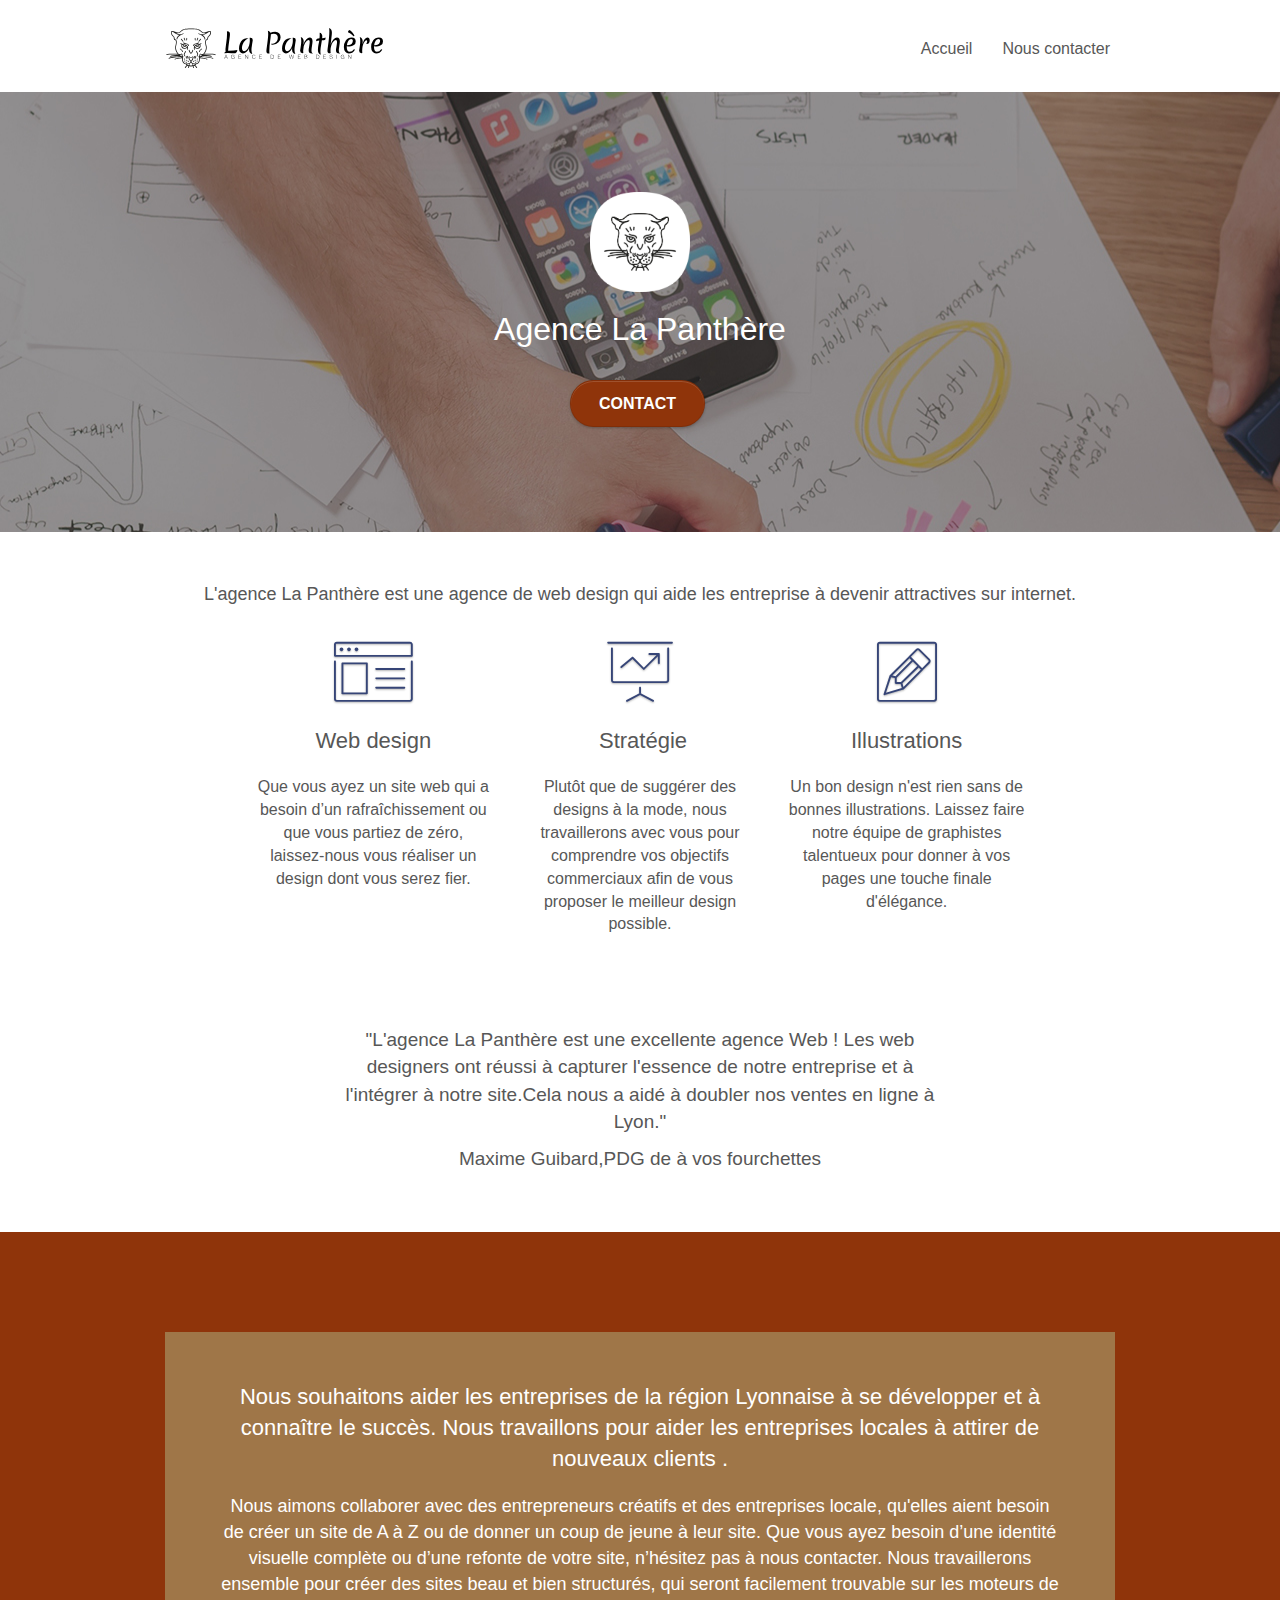
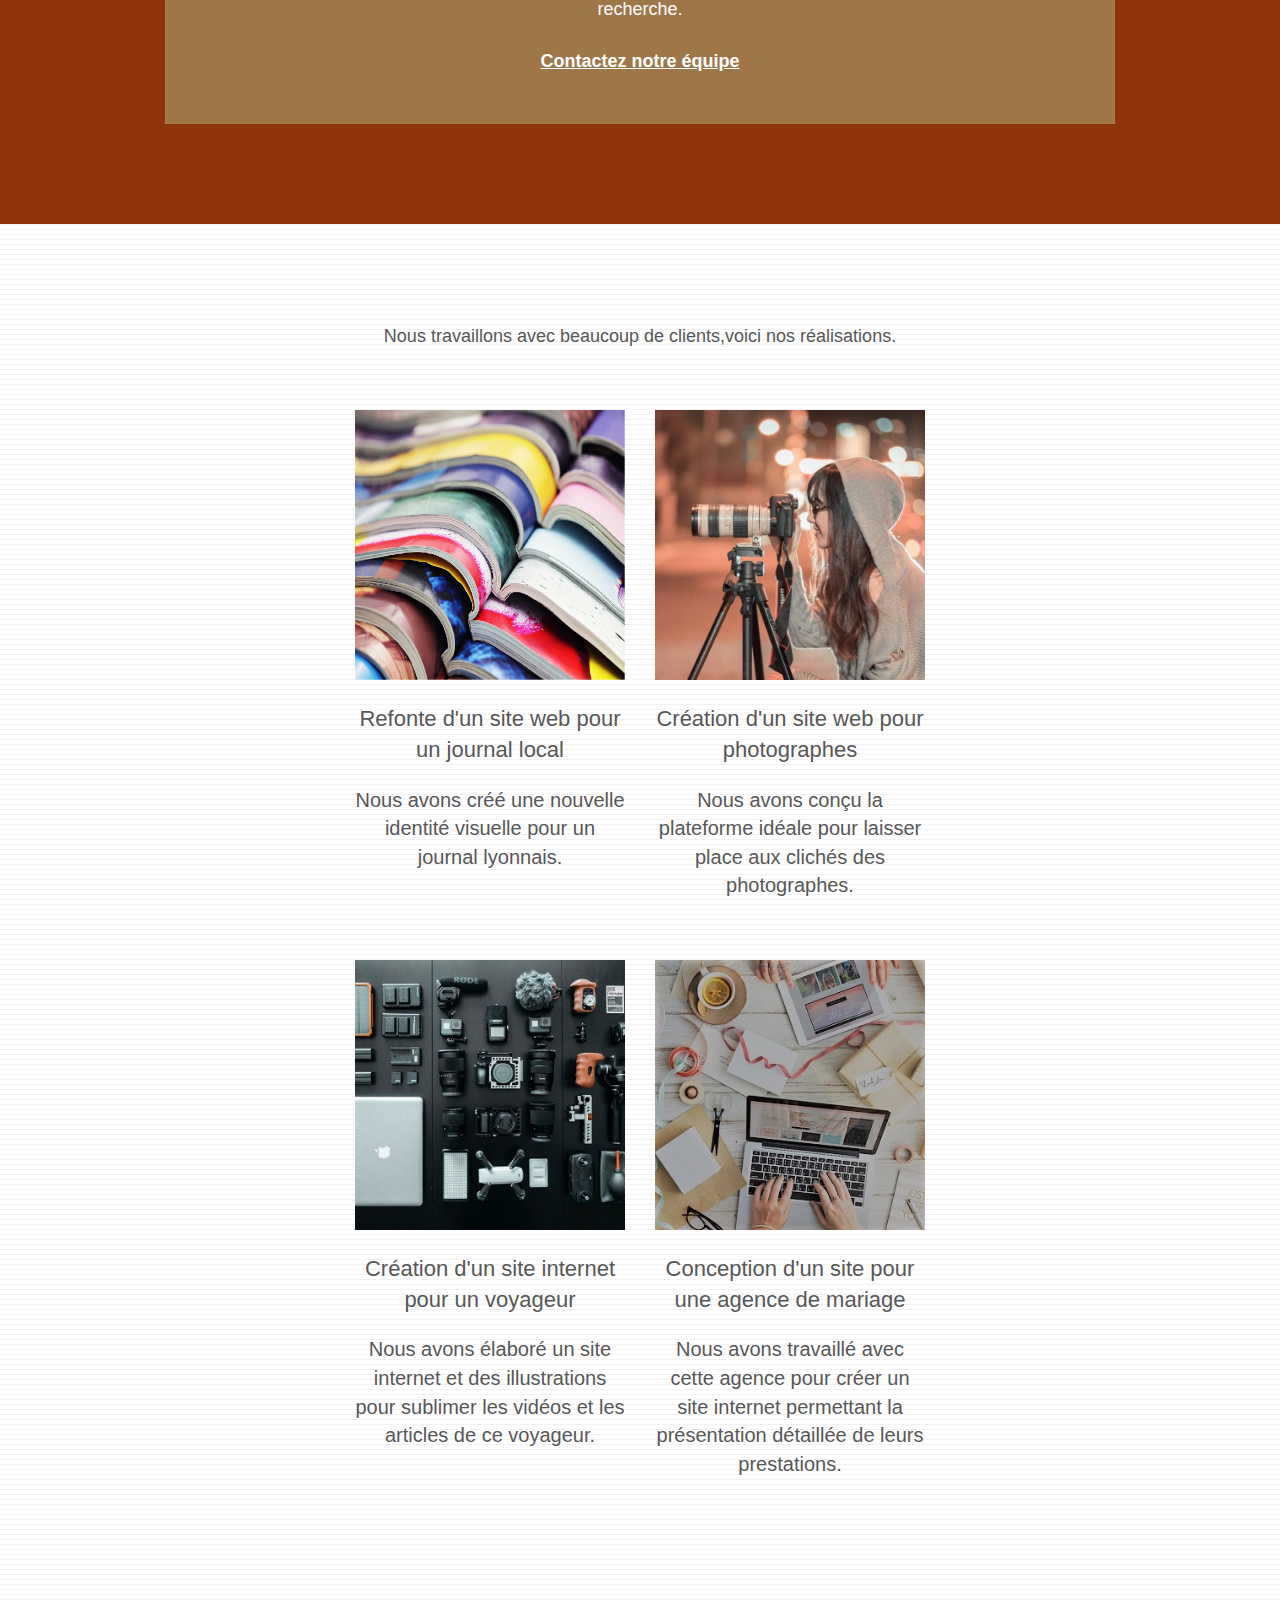
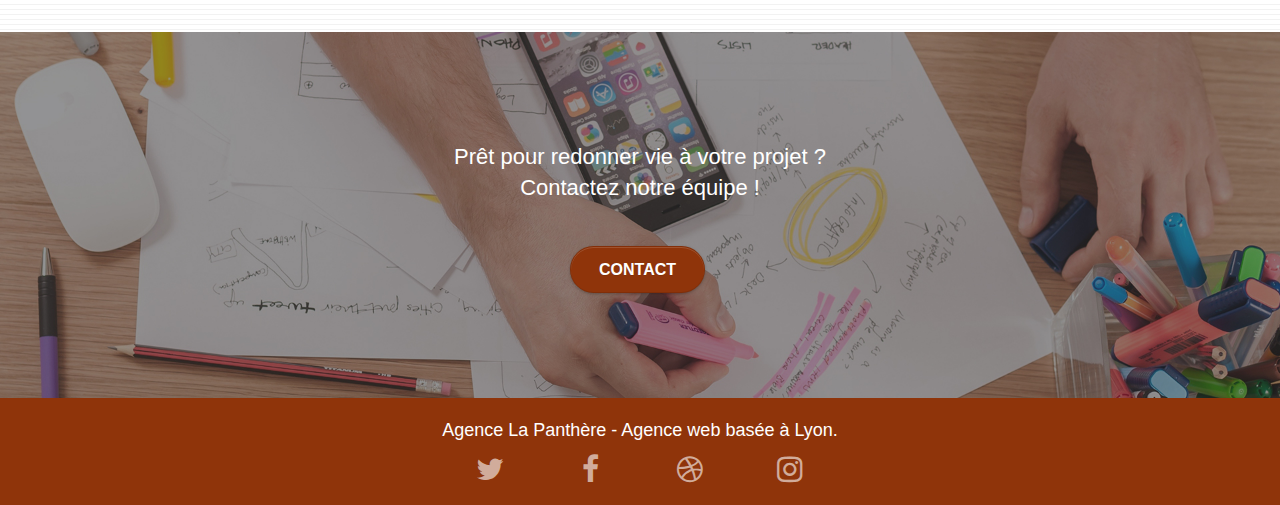
<file: index.html>
<!doctype html>
<html lang="fr">
<head>
    <meta charset="utf-8">
    <meta name="keywords" content="entreprise web design lyon,La Panthere Agence,agence web design">
    <meta name="description" content="Bienvenue sur le site de La Panthere, une agence de web design basée à Lyon, spécialisée dans la création de sites internet professionnels optimisés pour le référencement. Nous mettons notre expertise en SEO au service de votre entreprise pour vous garantir un site internet visible et performant sur les moteurs de recherche. ">
    <meta name="viewport" content="width=device-width, initial-scale=1.0, viewport-fit=cover">
	<meta http-equiv="Cache-Control" content="max-age=604800">
	<meta http-equiv="Expires" content="Thu, 01 Jan 2024 00:00:00 GMT">
    <link rel="shortcut icon" type="image/png" href="favicon.jpg">
    
	<link rel="stylesheet" type="text/css" href="./css/bootstrap.css">
	<link rel="stylesheet" type="text/css" href="style.css">
	<link rel="stylesheet" type="text/css" href="./css/font-awesome.css">
	<link rel="stylesheet" type="text/css" href="./css/et-line.css">
	
	<script src="./js/jquery-2.1.0.js"></script>
	<script src="./js/bootstrap.js"></script>
	<script src="./js/blocs.js"></script>
	<script src="./js/jquery.touchSwipe.js" defer></script>
	<script src="./js/gmaps.js"></script>

    <title>La Panthère</title>

</head>   
<!-- Analytics -->
 
<!-- Analytics END -->
    

<body>
<!-- Principal conteneur -->
<header>
	<div class="page-container">

		<!-- bloc-0 -->
		<div class="bloc bgc-white l-bloc " id="bloc-0">
			<div class="container bloc-sm">
				<nav class="navbar row">
					<div class="navbar-header">
						<a class="navbar-brand" href="index.html"><img src="img/agence-la-panthere-monochrome.svg"
								alt="agence web meilleure agence" height="40" /></a>
						<button id="nav-toggle" type="button" class="ui-navbar-toggle navbar-toggle"
							data-toggle="collapse" data-target=".navbar-1">
							<span class="sr-only">Toggle navigation</span><span class="icon-bar"></span><span
								class="icon-bar"></span><span class="icon-bar"></span>
						</button>
						<!-- <button id="nav-toggle" type="button" class="ui-navbar-toggle navbar-toggle" data-toggle="collapse" data-target=".navbar-1">
					<span class="sr-only">Toggle navigation</span><span class="icon-bar"></span><span class="icon-bar"></span><span class="icon-bar"></span>
				</button> -->
					</div>
					<div class="collapse navbar-collapse navbar-1 special-dropdown-nav">
						<ul class="site-navigation nav navbar-nav">
							<li>
								<a href="index.html">Accueil</a>
							</li>
							<li>
							</li>
							<li>
								<a href="Contact.html">Nous contacter</a>
							</li>
						</ul>
					</div>
				</nav>
			</div>
		</div>
</header>
<!-- bloc-0 END -->

<!-- bloc-1-presentation -->
<div class="bloc bgc-dark-slate-blue bg-banniere d-bloc bg-t-edge bloc-bg-texture texture-paper b-parallax" id="bloc-1-hero">
	<div class="container bloc-lg">
		<div class="row tight-width-whitespace">
			<div class="col-sm-12">
				<img src="img/logo.png" class="center-block image-resize-mode" width="100" alt="création logo paris" />
				<h1 class="text-center hero-bloc-text tc-white ">
					Agence La Panthère
				</h1>
				<div class="text-center">
					<a href="Contact.html" class="btn btn-lg btn-clean btn-rd cta-hero btn-atomic-tangerine" id="cta-hero">Contact</a>
				</div>
			</div>
		</div>
	</div>
</div>
<!-- bloc-1-presentation END -->

<!-- bloc-2-services -->
<div class="bloc bgc-white l-bloc" id="bloc-2-services">
	<div class="container bloc-md">
		<div class="row">
			<div class="col-sm-12 text-center">
				<p>L'agence La Panthère est une agence de web design qui aide les entreprise à devenir attractives sur internet.</p>
				<!-- <img alt="agence la panthere" src="img/title.png" /> -->
			</div>
		</div>
		<div class="row voffset-lg med-width-whitespace">
			<div class="col-sm-4">
				<div class="text-center">
					<span class="et-icon-browser sm-shadow icon-dark-slate-blue icons icon-lg"></span>
				</div>
				<h2 class="mg-md text-center">
					Web design
				</h2>
				<p class="text-center text-small ">
					Que vous ayez un site web qui a besoin d&rsquo;un rafraîchissement ou que vous partiez de zéro, laissez-nous vous réaliser un design dont vous serez fier.
				</p>
			</div>
			<div class="col-sm-4">
				<div class="text-center ">
					<span class="et-icon-presentation sm-shadow icon-dark-slate-blue icons icon-lg"></span>
				</div>
				<h2 class="mg-md text-center ">
					&nbsp;Stratégie
				</h2>
				<p class="text-center text-small">
					Plutôt que de suggérer des designs à la mode, nous travaillerons avec vous pour comprendre vos objectifs commerciaux afin de vous proposer le meilleur design possible.<br>
				</p>
			</div>
			<div class="col-sm-4">
				<div class="text-center">
					<span class="et-icon-edit sm-shadow icon-dark-slate-blue icons icon-lg"></span>
				</div>
				<h2 class="mg-md text-center">
					Illustrations
				</h2>
				<p class="text-center text-small">
					Un bon design n'est rien sans de bonnes illustrations. Laissez faire notre équipe de graphistes talentueux pour donner à vos pages une touche finale d'élégance.
				</p>
			</div>
		</div>
		<div class="row voffset-lg voffset">
			<div class="col-xs-12 col-md-8 col-md-offset-2 text-center ">
				<p class="textcontact">"L'agence La Panthère est une excellente agence Web ! Les web designers ont réussi à capturer l'essence de notre entreprise et à l'intégrer à notre site.Cela nous a aidé à doubler nos ventes en ligne à Lyon."</p>
				<p>Maxime Guibard,PDG de à vos fourchettes</p>
				<!-- <img alt="agence web, agence web paris, web design paris, stratégie web" src="img/citation.png" /> -->

			</div>
		</div>
	</div>
</div>
<!-- bloc-2-services END -->

<!-- bloc-3-what-i-do -->
<div class="bloc tc-white bgc-atomic-tangerine bg-presentation d-bloc bloc-bg-texture texture-paper b-parallax" id="bloc-3-what-i-do">
	<div class="container bloc-lg">
		<div class="row tight-width-whitespace black-background">
			<div class="col-sm-12">
				<h2 class="mg-md text-center tc-white">
					Nous souhaitons aider les entreprises de la région Lyonnaise à se développer et à connaître le succès. Nous travaillons pour aider les entreprises locales à attirer de nouveaux clients .<br>
				</h2>
				<p class="text-center white">
					Nous aimons collaborer avec des entrepreneurs créatifs et des entreprises locale, qu'elles aient besoin de créer un site de A à Z ou de donner un coup de jeune à leur site. Que vous ayez besoin d’une identité visuelle complète ou d’une refonte de votre site, n’hésitez pas à nous contacter. Nous travaillerons ensemble pour créer des sites beau et bien structurés, qui seront facilement trouvable sur les moteurs de recherche. <br><br><a class="ltc-white bold-link" href="page2.html">Contactez notre équipe</a><br>
				</p>
			</div>
		</div>
	</div>
</div>
<!-- bloc-3-what-i-do END -->

<!-- bloc-4-portfolio -->
<div class="bloc bgc-white bg-lines-h2-bg bg-repeat l-bloc" id="bloc-4-portfolio">
	<div class="container bloc-lg">
		<div class="row">
			<div class="col-sm-12 text-center texte2">
			<p>Nous travaillons avec beaucoup de clients,voici nos réalisations.</p>
				<!-- <img alt="Panthère contact" src="img/title2.png" /> -->
			</div>
		</div>
		<div class="row tight-width-whitespace portfolio-row">
			<div class="col-sm-6">
				<a href="#" data-lightbox="img/1.jpg" data-gallery-id="gallery-1" data-caption="Refonte d'un site web pour un journal local" data-frame="snapshot-lb"><img src="img/1.jpg" alt="refonte site web journal" class="img-responsive portfolio-thumb" /></a>
				<h2 class="mg-md text-center">
					Refonte d'un site web pour un journal local
				</h2>
				<p class="text-center">
					Nous avons créé une nouvelle identité visuelle pour un journal lyonnais.
				</p>
			</div>
			<div class="col-sm-6">
				<a href="#" data-lightbox="img/2.jpg" data-gallery-id="gallery-1" data-caption="Création d'un site web pour photographes" data-frame="snapshot-lb"><img src="img/2.jpg" class="img-responsive portfolio-thumb" alt="Créa site web photo" /></a>
				<h2 class="mg-md text-center">
					Création d'un site web pour photographes
				</h2>
				<p class="text-center">
					Nous avons conçu la plateforme idéale pour laisser place aux clichés des photographes.
				</p>
			</div>
		</div>
		<div class="row tight-width-whitespace portfolio-row">
			<div class="col-sm-6">
				<a href="#" data-lightbox="img/3.bmp" data-gallery-id="gallery-1" data-caption="Création d'un site internet pour un voyageur" data-frame="snapshot-lb"><img src="img/3.bmp" class="img-responsive portfolio-thumb" alt="Création d'un site web pour voyageur"/></a>
				<h2 class="mg-md text-center">
					Création d'un site internet pour un voyageur
				</h2>
				<p class="text-center">
					Nous avons élaboré un site internet et des illustrations pour sublimer les vidéos et les articles de ce voyageur.
				</p>
			</div>
			<div class="col-sm-6">
				<a href="#" data-lightbox="img/4.bmp" data-gallery-id="gallery-1" data-caption="Conception d'un site pour une agence de mariage" data-frame="snapshot-lb"><img src="img/4.bmp" class="img-responsive portfolio-thumb" alt="Création d'un site web pour agence de mariage" /></a>
				<h2 class="mg-md text-center">
					Conception d'un site pour une agence de mariage
				</h2>
				<p class="text-center">
					Nous avons travaillé avec cette agence pour créer un site internet permettant la présentation détaillée de leurs prestations.
				</p>
			</div>
		</div>
	</div>
</div>
<!-- bloc-4-portfolio END -->

<!-- bloc-5-cta -->
<div class="bloc bgc-dark-slate-blue bg-banniere d-bloc bloc-bg-texture texture-paper" id="bloc-5-cta">
	<div class="container bloc-lg">
		<div class="row">
			<h2 class="mg-md text-center tc-white">
				Prêt pour redonner vie à votre projet ?<br>Contactez notre équipe !
			</h2>
			<div class="col-sm-12 text-center">
				<a href="Contact.html" class="btn btn-atomic-tangerine btn-clean btn-rd btn-lg cta-hero">Contact</a>
			</div>
		</div>
	</div>
</div>
<!-- bloc-5-cta END -->

<!-- Footer - bloc-8 -->
<div class="bloc bgc-atomic-tangerine d-bloc" id="bloc-8">
	<div class="container bloc-sm">
		<div class="row">
			<div class="col-sm-12">
				<p class="text-center white">
					Agence La Panthère - Agence web basée à Lyon.<br>
				</p>
				<div class="row row-no-gutters social">
					<div class="col-sm-3">
						<div class="text-center">
							<a class="social" href="index.html"><span class="fa fa-twitter icon-md"></span></a>
						</div>
					</div>
					<div class="col-sm-3">
						<div class="text-center">
							<a class="social" href="index.html"><span class="fa fa-facebook icon-md"></span></a>
						</div>
					</div>
					<div class="col-sm-3">
						<div class="text-center">
							<a class="social" href="index.html"><span class="fa fa-dribbble icon-md"></span></a>
						</div>
					</div>
					<div class="col-sm-3">
						<div class="text-center">
							<a class="social" href="index.html"><span class="fa fa-instagram icon-md"></span></a>
						</div>
					</div>
				</div>
			</div>
		</div>
	</div>
</div>
<!-- Footer - bloc-8 END -->

</div>
<!-- Principal conteneur END -->
    

</body>
</html>
</file>
<file: style.css>
body {
    margin: 0;
    padding: 0;
    background: #FFF;
    overflow-x: hidden;
    -webkit-font-smoothing: antialiased;
    -moz-osx-font-smoothing: grayscale;
}

a,
button {
    transition: all .3s ease-in-out;
    outline: none!important;
}
.texte2 p{
    font-size: 35px;
}

.textcontact2{
    display: flex;
    flex-direction: column;
    align-items: center;
    justify-content: center;   
}
.col-sm-12 p{
font-size: 18px;
font-family: helvetica;
}
.col-sm-6 p{
    font-size: 20px;
}
.col-xs-12 p{
    font-family: helvetica;
    font-size: 19px;
}
a:hover {
    text-decoration: none;
    cursor: pointer;
}

#page-loading-blocs-notifaction {
    position: fixed;
    top: 0;
    bottom: 0;
    width: 100%;
    z-index: 100000;
    background: #FFFFFF url("img/pageload-spinner.gif") no-repeat center center;
}
.home{
    text-decoration: none;
    padding-right: 10px;
    font-size: 15px;
}
.Contact1{
    text-decoration: none;
    padding-right: 10px;
    font-size: 15px;
}
.bloc {
    /* width: 100%; */
    clear: both;
    background: 50% 50% no-repeat;
    padding: 0px 50px 0px 0px;
    -webkit-background-size: cover;
    -moz-background-size: cover;
    -o-background-size: cover;
    background-size: cover;
    position: relative;
}

.bloc .container {
    padding-left: 50px;
    padding-right: 0;
}
/* .container.bloc.-lg{
 padding-right: 200px;
} */
.btn-atomic-tangerine{
    max-width: 200px;
}
.bloc-lg {
    padding: 100px 50px;
}

.bloc-md {
    padding: 50px;
}

.bloc-sm {
    padding: 20px 50px;
}

.bg-center,
.bg-l-edge,
.bg-r-edge,
.bg-t-edge,
.bg-b-edge,
.bg-tl-edge,
.bg-bl-edge,
.bg-tr-edge,
.bg-br-edge,
.bg-repeat {
    -webkit-background-size: auto!important;
    -moz-background-size: auto!important;
    -o-background-size: auto!important;
    background-size: auto!important;
}

.bg-repeat {
    background: repeat;
}

.bg-t-edge {
    background: top no-repeat;
}

.bloc-bg-texture::before {
    content: "";
    background-size: 2px 2px;
    position: absolute;
    top: 0;
    bottom: 0;
    left: 0;
    right: 0;
}

.texture-paper::before {
    /* background: url("img/texture-paper.png"); */
    background-size: 280px 280px;
}

.b-parallax {
    background-attachment: fixed;
}

.d-bloc {
    color: rgba(255, 255, 255, .7);
}

.d-bloc button:hover {
    color: rgba(255, 255, 255, .9);
}

.d-bloc .icon-round,
.d-bloc .icon-square,
.d-bloc .icon-rounded,
.d-bloc .icon-semi-rounded-a,
.d-bloc .icon-semi-rounded-b {
    border-color: rgba(255, 255, 255, .9);
}

.d-bloc .divider-h span {
    border-color: rgba(255, 255, 255, .2);
}

.d-bloc .a-btn,
.d-bloc .navbar a,
.d-bloc .navbar-brand,
.d-bloc a .icon-sm,
.d-bloc a .icon-md,
.d-bloc a .icon-lg,
.d-bloc a .icon-xl,
.d-bloc h1 a,
.d-bloc h2 a,
.d-bloc h3 a,
.d-bloc h4 a,
.d-bloc h5 a,
.d-bloc h6 a,
.d-bloc p a {
    color: rgba(255, 255, 255, .6);
}

.d-bloc .a-btn:hover,
.d-bloc .navbar a:hover,
.d-bloc .navbar-brand:hover,
.d-bloc a:hover .icon-sm,
.d-bloc a:hover .icon-md,
.d-bloc a:hover .icon-lg,
.d-bloc a:hover .icon-xl,
.d-bloc h1 a:hover,
.d-bloc h2 a:hover,
.d-bloc h3 a:hover,
.d-bloc h4 a:hover,
.d-bloc h5 a:hover,
.d-bloc h6 a:hover,
.d-bloc p a:hover {
    color: rgba(255, 255, 255, 1);
}

.d-bloc .navbar-toggle .icon-bar {
    background: rgba(255, 255, 255, 1);
}

.d-bloc .btn-wire,
.d-bloc .btn-wire:hover {
    color: rgba(255, 255, 255, 1);
    border-color: rgba(255, 255, 255, 1);
}

.d-bloc .panel {
    color: rgba(0, 0, 0, .5);
}

.d-bloc .panel button:hover {
    color: rgba(0, 0, 0, .7);
}

.d-bloc .panel icon {
    border-color: rgba(0, 0, 0, .7);
}

.d-bloc .panel .divider-h span {
    border-color: rgba(0, 0, 0, .1);
}

.d-bloc .panel .a-btn {
    color: rgba(0, 0, 0, .6);
}

.d-bloc .panel .a-btn:hover {
    color: rgba(0, 0, 0, 1);
}

.d-bloc .panel .btn-wire,
.d-bloc .panel .btn-wire:hover {
    color: rgba(0, 0, 0, .7);
    border-color: rgba(0, 0, 0, .3);
}

.d-bloc .panel,
.l-bloc {
    color: rgba(0, 0, 0, .5);
}

.d-bloc .panel button:hover,
.l-bloc button:hover {
    color: rgba(0, 0, 0, .7);
}

.l-bloc .icon-round,
.l-bloc .icon-square,
.l-bloc .icon-rounded,
.l-bloc .icon-semi-rounded-a,
.l-bloc .icon-semi-rounded-b {
    border-color: rgba(0, 0, 0, .7);
}

.d-bloc .panel .divider-h span,
.l-bloc .divider-h span {
    border-color: rgba(0, 0, 0, .1);
}

.d-bloc .panel .a-btn,
.l-bloc .a-btn,
.l-bloc .navbar a,
.l-bloc .navbar-brand,
.l-bloc a .icon-sm,
.l-bloc a .icon-md,
.l-bloc a .icon-lg,
.l-bloc a .icon-xl,
.l-bloc h1 a,
.l-bloc h2 a,
.l-bloc h3 a,
.l-bloc h4 a,
.l-bloc h5 a,
.l-bloc h6 a,
.l-bloc p a {
    color: rgba(0, 0, 0, .6);
}

.d-bloc .panel .a-btn:hover,
.l-bloc .a-btn:hover,
.l-bloc .navbar a:hover,
.l-bloc .navbar-brand:hover,
.l-bloc a:hover .icon-sm,
.l-bloc a:hover .icon-md,
.l-bloc a:hover .icon-lg,
.l-bloc a:hover .icon-xl,
.l-bloc h1 a:hover,
.l-bloc h2 a:hover,
.l-bloc h3 a:hover,
.l-bloc h4 a:hover,
.l-bloc h5 a:hover,
.l-bloc h6 a:hover,
.l-bloc p a:hover {
    color: rgba(0, 0, 0, 1);
}

.l-bloc .navbar-toggle .icon-bar {
    color: rgba(0, 0, 0, .6);
}

.d-bloc .panel .btn-wire,
.d-bloc .panel .btn-wire:hover,
.l-bloc .btn-wire,
.l-bloc .btn-wire:hover {
    color: rgba(0, 0, 0, .7);
    border-color: rgba(0, 0, 0, .3);
}

.voffset {
    margin-top: 30px;
}

.voffset-lg {
    margin-top: 80px;
}

.row-no-gutters {
    margin-right: 0;
    margin-left: 0;
}

.row.row-no-gutters > [class^="col-"],
.row.row-no-gutters > [class*=" col-"] {
    padding-right: 0;
    padding-left: 0;
}

#bloc-1-hero h1 {
    font-size: 32px;
}

.navbar {
    margin-bottom: 0;
    z-index: 1;
}

.navbar-brand {
    height: auto;
    padding: 3px 15px;
    font-size: 25px;
    font-weight: normal;
    font-weight: 600;
    line-height: 44px;
}

.navbar-brand img {
    max-height: 200px;
    margin: 0 5px 0 0;
    display: inline;
}

.navbar-brand img[src$=svg] {
    min-width: 100px;
}

.nav-center .navbar-brand img {
    margin: 0;
}

.navbar .nav {
    padding-top: 2px;
    margin-right: -16px;
    float: right;
    z-index: 1;
}

.nav > li {
    float: left;
    margin-top: 4px;
    font-size: 16px;
}

.navbar-nav .open .dropdown-menu > li > a {
    text-align: inherit;
}

.nav > li a:hover,
.nav > li a:focus {
    background: transparent;
}

.navbar-toggle {
    margin: 10px 10px 0 0;
    border: 0px;
}

.navbar-toggle:hover {
    background: transparent!important;
}

.navbar-toggle .icon-bar {
    background-color: rgba(0, 0, 0, .5);
    width: 26px;
}

.nav-invert .navbar .nav {
    float: left;
}

.nav-invert .navbar-header,
.nav-invert .navbar-brand {
    float: right;
    position: relative;
    z-index: 2;
}
/* .keywords{
    color:#cccccc;
    font-size:1px;
}
.keywords2{
    color:#F3976C
} */
@media (min-width: 768px) {
    .site-navigation {
        position: absolute;
        top: 50%;
        right: 20px;
        transform: translate(0, -50%);
        -webkit-transform: translateY(-50%);
    }
    #bloc-4-portfolio{
        max-width: 100%;
    }
    .bloc-8{
        max-width: 100%;
    }
    .black-background{
        display: flex;
        align-items: center;
        justify-content: center;
    }
    .nav > li .dropdown-menu a,
    .nav > li .dropdown-menu a:hover {
        color: #484848;
    }
    .nav-invert .site-navigation {
        left: 0;
        right: 0;
    }
    .nav-center {
        text-align: center;
    }
    .nav-center .navbar-header {
        width: 100%;
    }
    .nav-center .navbar-header,
    .nav-center .navbar-brand,
    .nav-center .nav > li {
        float: none;
        display: inline-block;
    }
    .nav-center .site-navigation {
        position: relative;
        width: 100%;
        right: 0;
        margin-right: 0px;
        margin-top: 20px;
    }
    .nav-center.mini-nav .navbar-toggle {
        float: none;
        margin: 10px auto 0;
    }
}

.nav > li > .dropdown a {
    background: none!important;
    display: block;
    padding: 14px 15px;
}

nav .caret {
    margin: 0 5px;
}

.dropdown-menu .dropdown-menu {
    top: -8px;
    left: 100%;
}

.dropdown-menu .dropmenu-flow-right {
    top: 100%;
    left: 0;
    margin-left: -1px;
    border-top-left-radius: 0;
    border-top-right-radius: 0;
}

.dropdown-menu .dropdown span {
    border: 4px solid black;
    border-top-color: transparent;
    border-right-color: transparent;
    border-bottom-color: transparent;
    margin: 6px -5px 0 0!important;
    float: right;
}

.mg-md {
    margin-top: 10px;
    margin-bottom: 20px;
    color: #f2f2f2;
}

.mg-lg {
    margin-top: 10px;
    margin-bottom: 40px;
}

.btn {
    margin: 0 5px 5px 0;
    background-color: #8F340A;
}

.btn.pull-right {
    margin: 0 0 5px 5px;
}

.btn-d,
.btn-d:hover,
.btn-d:focus {
    color: #FFF;
    background: rgba(0, 0, 0, .3);
}

button {
    outline: none!important;
}

.btn-rd {
    border-radius: 40px;
}

.btn-clean {
    border: 1px solid rgba(0, 0, 0, .08);
    border-bottom-color: rgba(0, 0, 0, .1);
    text-shadow: 0 1px 0 rgba(0, 0, 1, .1);
    box-shadow: 0 1px 3px rgba(0, 0, 1, .25), inset 0 1px 0 0 rgba(255, 255, 255, .15);
}

.icon-md {
    font-size: 30px!important;
}

.icon-lg {
    font-size: 60px!important;
}

.sm-shadow {
    text-shadow: 0 1px 2px rgba(0, 0, 0, .3);
}

.panel-sq,
.panel-sq .panel-heading,
.panel-sq .panel-footer {
    border-radius: 0;
}

.panel-rd {
    border-radius: 30px;
}

.panel-rd .panel-heading {
    border-radius: 29px 29px 0 0;
}

.panel-rd .panel-footer {
    border-radius: 0 0 29px 29px;
}
.sr-only{
    display:none;
}
.form-control {
    border-color: rgba(0, 0, 0, .1);
    box-shadow: 0px 0px 0px 0px #575757;
    opacity: 1;
}
.form-group{
    color:#333333;
    font-weight: bold;
}
.scrollToTop {
    width: 40px;
    height: 40px;
    position: fixed;
    bottom: 20px;
    right: 20px;
    opacity: 0;
    z-index: 500;
    transition: all .3s ease-in-out;
}
#message{
    height: auto;
        resize: none;
}
.scrollToTop span {
    margin-top: 6px;
}

.showScrollTop {
    font-size: 14px;
    opacity: 1;
}

a[data-lightbox] {
    position: relative;
    display: block;
    text-align: center;
}

a[data-lightbox]:hover::before {
    content: "+";
    font-family: "HelveticaNeue-Light", "Helvetica Neue Light", "Helvetica Neue", Helvetica, Arial;
    font-size: 32px;
    width: 50px;
    height: 50px;
    margin-left: -25px;
    border-radius: 50%;
    background: rgba(0, 0, 0, .6);
    color: #FFF;
    font-weight: 100;
    z-index: 1;
    position: absolute;
    top: 50%;
    transform: translateY(-50%);
    -webkit-transform: translateY(-50%);
}

a[data-lightbox]:hover img {
    opacity: 0.6;
    -webkit-animation-fill-mode: none;
    animation-fill-mode: none;
}

#lightbox-modal {
    display: flex;
    align-items: center;
}

#lightbox-modal .modal-dialog {
    width: 90%;
    max-width: 900px;
    margin: 0 auto 0;
}
#bloc-6{
    width: 100%;
}

#lightbox-modal .modal-dialog img {
    max-height: 90vh;
    margin: 0 auto;
}

.lightbox-caption {
    padding: 20px;
    color: #FFF;
    background: rgba(0, 0, 0, .5);
    position: absolute;
    left: 15px;
    right: 15px;
    bottom: 5px;
}

.close-lightbox {
    color: #FFF;
    font-size: 30px;
    position: absolute;
    top: 20px;
    right: 20px;
    z-index: 20;
    background: rgba(0, 0, 0, .5);
    border: none;
    line-height: 30px;
    padding: 0 9px 5px;
    opacity: 0.3;
}

.close-lightbox:hover,
.next-lightbox:hover,
.prev-lightbox:hover {
    opacity: 1.0;
    color: #FFF;
}

.next-lightbox,
.prev-lightbox {
    font-size: 20px;
    color: rgba(255, 255, 255, .9);
    background: rgba(0, 0, 0, .5);
    transition: all .2s ease-in-out;
    position: absolute;
    top: 45%;
    z-index: 1;
    opacity: 0.4;
}

.next-lightbox {
    padding: 6px 8px 1px 13px;
    right: 25px;
}

.prev-lightbox {
    padding: 6px 13px 1px 10px;
    left: 25px;
}

.snapshot-lb .modal-body {
    padding-bottom: 45px;
}

.snapshot-lb .lightbox-caption {
    padding: 0;
    color: rgba(0, 0, 0, .5);
    background: none;
}

h1,
h2,
h3,
h4,
h5,
h6,
p,
label,
.btn,
a {
    font-family: "helvetica";
    font-weight: 400;
    color: #575757!important;
}

.container {
    max-width: 1000px;
}
#form_1{
    display: flex;
    flex-direction: column;
    justify-content: space-between;
    gap:10px;
}

.hero-bloc-text {
    font-size: 38px;
}

.hero-bloc-text-sub {
    font-size: 36px;
}

.statement-bloc-text {
    line-height: 26px;
    font-style: italic;
    font-size: 20px;
    text-align: center;
    font-weight: lighter;
    max-width: 520px;
    margin: auto auto auto auto;
}

p {
    font-size: 11px;
}

.tight-width-whitespace {
    max-width: 600px;
    margin: auto auto auto auto;
}

.h1 {
    font-size: 20px;
    font-family: "Open Sans";
}
.cta-hero {
    margin-top: 22px;
    color: #FFFFFF!important;
    text-transform: uppercase;
    padding: 12px 28px 12px 28px;
    font-size: 16px;
    font-weight: 700;
}

.social {
    max-width: 400px;
    margin: auto auto auto auto;
}

h2 {
    font-size: 22px;
    line-height: 1.4em;
}

h3 {
    font-size: 15px;
    text-transform: uppercase;
    font-weight: 700;
    color: #333333!important;
}
.text-small{
    font-size: 16px;
}
.med-width-whitespace {
    max-width: 800px;
    margin: auto auto auto auto;
    box-shadow: 0px 0px 0px #000000;
}

h1 {
    color: #333333!important;
}

h4 {
    color: #333333!important;
}

.icons {
    margin-bottom: 14px;
    margin-top: 24px;
}

.white {
    color: #FFFFFF!important;
}

.portfolio-thumb {
    margin-bottom: 24px;
}

.portfolio-row {
    margin-bottom: 44px;
    margin-top: 50px;
}

.avatar {
    box-shadow: 0px 4px 9px rgba(0, 0, 0, 0.3);
}

.black-background {
    max-width: 100%;
    background-color: rgba(165, 147, 99, 0.7);
    padding: 40px 40px 40px 40px;
}

.bold-link {
    font-weight: 900;
    text-decoration: underline!important;
}

.bgc-white {
    background-color: #FFFFFF;
}

.bgc-dark-slate-blue {
    background-color: #364577;
}

.bgc-atomic-tangerine {
    background-color: #8F340A;
}

.tc-white {
    color: #FFFFFF!important;
}

.btn-atomic-tangerine {
    background: #8F340A!important;
    color: #FFFFFF!important;
}

.btn-atomic-tangerine:hover {
    background: #c27956!important;
    color: #FFFFFF!important;
}

.ltc-white {
    color: #FFFFFF!important;
}

.ltc-white:hover {
    color: #cccccc!important;
}

.ltc-atomic-tangerine {
    color: #F3976C!important;
}

.ltc-atomic-tangerine:hover {
    color: #c27956!important;
}

.icon-dark-slate-blue {
    color: #364577!important;
    border-color: #364577!important;
}

.bg-dots-bg {
    background-image: url("img/agence-la-panthere.jpg");
}

.bg-lines-h2-bg {
    background-image: url("img/lines-h2-bg.png");
}

.bg-banniere {
    background-image: url("img/agence-la-panthere.jpg");
}

.bg-presentation {
    background-image: url("img/image-de-presentation.jpg");
}

@media (max-width: 1024px) {
    .bloc {
        padding-left: 20px;
        padding-right: 20px;
    }
    .bloc.full-width-bloc,
    .bloc-tile-2.full-width-bloc .container,
    .bloc-tile-3.full-width-bloc .container,
    .bloc-tile-4.full-width-bloc .container {
        padding-left: 0;
        padding-right: 0;
    }
}

@media (max-width: 992px) and (min-width: 768px) {
    .navbar .nav {
        max-width: 80%
    }
    .nav-center.navbar .nav {
        max-width: 100%
    }
}

@media only screen and (min-width: 768px) and (max-width: 1024px) and (orientation: landscape) {
    .b-parallax {
        background-attachment: scroll;
    }
}

@media only screen and (min-width: 1024px) and (max-width: 1366px) and (-webkit-min-device-pixel-ratio: 1.5) {
    .b-parallax {
        background-attachment: scroll;
    }
}

@media (max-width: 991px) {
    .container {
        width: 100%;
    }
    .b-parallax {
        background-attachment: scroll;
    }
    .page-container,
    #hero-bloc {
        overflow-x: hidden;
        position: relative;
    }
    /* .bloc {
        padding-left: constant(safe-area-inset-left);
        padding-right: constant(safe-area-inset-right);
    } */
    .bloc-group,
    .bloc-group .bloc {
        display: block;
        width: 100%;
    }
    /* .bloc-fill-screen .fill-bloc-top-edge,
    .bloc-fill-screen .fill-bloc-bottom-edge {
        padding: 0 20px;
        padding-left: constant(safe-area-inset-left);
        padding-right: constant(safe-area-inset-right);
    } */
}

@media (max-width: 767px) {
    .page-container {
        overflow-x: hidden;
        position: relative;
    }
    h1,
    h2,
    h3,
    h4,
    h5,
    h6,
    p,
    #disqus_thread {
        padding-left: 10px!important;
        padding-right: 10px!important;
    }
    .b-parallax {
        background-attachment: scroll;
    }
    .navbar .nav {
        padding-top: 0;
        border-top: 1px solid rgba(0, 0, 0, .2);
        float: none!important;
    }
    .navbar.row {
        margin-left: 0;
        margin-right: 0;
    }
    .site-navigation {
        position: inherit;
        transform: none;
        -webkit-transform: none;
        -ms-transform: none;
    }
    .nav > li {
        margin-top: 0;
        border-bottom: 1px solid rgba(0, 0, 0, .1);
        background: rgba(0, 0, 0, .05);
        text-align: left;
        padding-left: 15px;
        width: 100%;
    }
    .nav > li:hover {
        background: rgba(0, 0, 0, .08);
    }
    .dropdown .dropdown a .caret {
        float: none;
        margin: 5px 0 0 10px!important;
        border: 4px solid black;
        border-bottom-color: transparent;
        border-right-color: transparent;
        border-left-color: transparent;
    }
    #hero-bloc .navbar .nav {
        background: rgba(0, 0, 0, .8);
    }
    #hero-bloc .navbar .nav a {
        color: rgba(255, 255, 255, .6);
    }
    .hero {
        padding: 50px 0;
    }
    .hero-nav {
        left: -1px;
        right: -1px;
    }
    .navbar-collapse {
        padding: 0;
        overflow-x: hidden;
        -webkit-box-shadow: none;
        box-shadow: none;
    }
    .navbar-brand img {
        max-height: 40px;
        width: auto;
    }
    .nav-invert .navbar-header {
        float: none;
        width: 100%;
    }
    .nav-invert .navbar-toggle {
        float: left;
        margin-left: 10px;
    }
    .bloc {
        padding-left: 0;
        padding-right: 0;
    }
    .bloc-xxl,
    .bloc-xl,
    .bloc-lg {
        padding: 40px 0;
    }
    .bloc-sm,
    .bloc-md {
        padding-left: 0;
        padding-right: 0;
    }
    .bloc-tile-2 .container,
    .bloc-tile-3 .container,
    .bloc-tile-4 .container,
    .bloc-fill-screen .fill-bloc-top-edge,
    .bloc-fill-screen .fill-bloc-bottom-edge {
        padding-left: 0;
        padding-right: 0;
    }
    .a-block {
        padding: 0 10px;
    }
    .btn-dwn {
        display: none;
    }
    .voffset {
        margin-top: 5px;
    }
    .voffset-md {
        margin-top: 20px;
    }
    .voffset-lg {
        margin-top: 30px;
    }
    form {
        padding: 5px;
    }
    .close-lightbox {
        display: inline-block;
    }
    .blocsapp-device-iphone5 {
        background-size: 216px 425px;
        padding-top: 60px;
        width: 216px;
        height: 425px;
    }
    .blocsapp-device-iphone5 img {
        width: 180px;
        height: 320px;
    }
}

@media (max-width: 400px) {
    .bloc {
        padding-left: 0;
        padding-right: 0;
    }
}

@media (max-width: 767px) {
    .bloc-mob-center-text {
        text-align: center;
    }
}
</file>
<file: css/et-line.css>
@font-face {
    font-family: et-line;
    src: url(../fonts/et-line.eot);
    src: url(../fonts/et-line.eot?#iefix) format('embedded-opentype'), url(../fonts/et-line.woff) format('woff'), url(../fonts/et-line.ttf) format('truetype'), url(../fonts/et-line.svg#et-line) format('svg');
    font-weight: 400;
    font-style: normal
}

.et-icon-adjustments,
.et-icon-alarmclock,
.et-icon-anchor,
.et-icon-aperture,
.et-icon-attachment,
.et-icon-bargraph,
.et-icon-basket,
.et-icon-beaker,
.et-icon-bike,
.et-icon-book-open,
.et-icon-briefcase,
.et-icon-browser,
.et-icon-calendar,
.et-icon-camera,
.et-icon-caution,
.et-icon-chat,
.et-icon-circle-compass,
.et-icon-clipboard,
.et-icon-clock,
.et-icon-cloud,
.et-icon-compass,
.et-icon-desktop,
.et-icon-dial,
.et-icon-document,
.et-icon-documents,
.et-icon-download,
.et-icon-dribbble,
.et-icon-edit,
.et-icon-envelope,
.et-icon-expand,
.et-icon-facebook,
.et-icon-flag,
.et-icon-focus,
.et-icon-gears,
.et-icon-genius,
.et-icon-gift,
.et-icon-global,
.et-icon-globe,
.et-icon-googleplus,
.et-icon-grid,
.et-icon-happy,
.et-icon-hazardous,
.et-icon-heart,
.et-icon-hotairballoon,
.et-icon-hourglass,
.et-icon-key,
.et-icon-laptop,
.et-icon-layers,
.et-icon-lifesaver,
.et-icon-lightbulb,
.et-icon-linegraph,
.et-icon-linkedin,
.et-icon-lock,
.et-icon-magnifying-glass,
.et-icon-map,
.et-icon-map-pin,
.et-icon-megaphone,
.et-icon-mic,
.et-icon-mobile,
.et-icon-newspaper,
.et-icon-notebook,
.et-icon-paintbrush,
.et-icon-paperclip,
.et-icon-pencil,
.et-icon-phone,
.et-icon-picture,
.et-icon-pictures,
.et-icon-piechart,
.et-icon-presentation,
.et-icon-pricetags,
.et-icon-printer,
.et-icon-profile-female,
.et-icon-profile-male,
.et-icon-puzzle,
.et-icon-quote,
.et-icon-recycle,
.et-icon-refresh,
.et-icon-ribbon,
.et-icon-rss,
.et-icon-sad,
.et-icon-scissors,
.et-icon-scope,
.et-icon-search,
.et-icon-shield,
.et-icon-speedometer,
.et-icon-strategy,
.et-icon-streetsign,
.et-icon-tablet,
.et-icon-target,
.et-icon-telescope,
.et-icon-toolbox,
.et-icon-tools,
.et-icon-tools-2,
.et-icon-trophy,
.et-icon-tumblr,
.et-icon-twitter,
.et-icon-upload,
.et-icon-video,
.et-icon-wallet,
.et-icon-wine {
    font-family: et-line;
    speak: none;
    font-style: normal;
    font-weight: 400;
    font-variant: normal;
    text-transform: none;
    line-height: 1;
    -webkit-font-smoothing: antialiased;
    -moz-osx-font-smoothing: grayscale;
    display: inline-block
}

.et-icon-mobile:before {
    content: "\e000"
}

.et-icon-laptop:before {
    content: "\e001"
}

.et-icon-desktop:before {
    content: "\e002"
}

.et-icon-tablet:before {
    content: "\e003"
}

.et-icon-phone:before {
    content: "\e004"
}

.et-icon-document:before {
    content: "\e005"
}

.et-icon-documents:before {
    content: "\e006"
}

.et-icon-search:before {
    content: "\e007"
}

.et-icon-clipboard:before {
    content: "\e008"
}

.et-icon-newspaper:before {
    content: "\e009"
}

.et-icon-notebook:before {
    content: "\e00a"
}

.et-icon-book-open:before {
    content: "\e00b"
}

.et-icon-browser:before {
    content: "\e00c"
}

.et-icon-calendar:before {
    content: "\e00d"
}

.et-icon-presentation:before {
    content: "\e00e"
}

.et-icon-picture:before {
    content: "\e00f"
}

.et-icon-pictures:before {
    content: "\e010"
}

.et-icon-video:before {
    content: "\e011"
}

.et-icon-camera:before {
    content: "\e012"
}

.et-icon-printer:before {
    content: "\e013"
}

.et-icon-toolbox:before {
    content: "\e014"
}

.et-icon-briefcase:before {
    content: "\e015"
}

.et-icon-wallet:before {
    content: "\e016"
}

.et-icon-gift:before {
    content: "\e017"
}

.et-icon-bargraph:before {
    content: "\e018"
}

.et-icon-grid:before {
    content: "\e019"
}

.et-icon-expand:before {
    content: "\e01a"
}

.et-icon-focus:before {
    content: "\e01b"
}

.et-icon-edit:before {
    content: "\e01c"
}

.et-icon-adjustments:before {
    content: "\e01d"
}

.et-icon-ribbon:before {
    content: "\e01e"
}

.et-icon-hourglass:before {
    content: "\e01f"
}

.et-icon-lock:before {
    content: "\e020"
}

.et-icon-megaphone:before {
    content: "\e021"
}

.et-icon-shield:before {
    content: "\e022"
}

.et-icon-trophy:before {
    content: "\e023"
}

.et-icon-flag:before {
    content: "\e024"
}

.et-icon-map:before {
    content: "\e025"
}

.et-icon-puzzle:before {
    content: "\e026"
}

.et-icon-basket:before {
    content: "\e027"
}

.et-icon-envelope:before {
    content: "\e028"
}

.et-icon-streetsign:before {
    content: "\e029"
}

.et-icon-telescope:before {
    content: "\e02a"
}

.et-icon-gears:before {
    content: "\e02b"
}

.et-icon-key:before {
    content: "\e02c"
}

.et-icon-paperclip:before {
    content: "\e02d"
}

.et-icon-attachment:before {
    content: "\e02e"
}

.et-icon-pricetags:before {
    content: "\e02f"
}

.et-icon-lightbulb:before {
    content: "\e030"
}

.et-icon-layers:before {
    content: "\e031"
}

.et-icon-pencil:before {
    content: "\e032"
}

.et-icon-tools:before {
    content: "\e033"
}

.et-icon-tools-2:before {
    content: "\e034"
}

.et-icon-scissors:before {
    content: "\e035"
}

.et-icon-paintbrush:before {
    content: "\e036"
}

.et-icon-magnifying-glass:before {
    content: "\e037"
}

.et-icon-circle-compass:before {
    content: "\e038"
}

.et-icon-linegraph:before {
    content: "\e039"
}

.et-icon-mic:before {
    content: "\e03a"
}

.et-icon-strategy:before {
    content: "\e03b"
}

.et-icon-beaker:before {
    content: "\e03c"
}

.et-icon-caution:before {
    content: "\e03d"
}

.et-icon-recycle:before {
    content: "\e03e"
}

.et-icon-anchor:before {
    content: "\e03f"
}

.et-icon-profile-male:before {
    content: "\e040"
}

.et-icon-profile-female:before {
    content: "\e041"
}

.et-icon-bike:before {
    content: "\e042"
}

.et-icon-wine:before {
    content: "\e043"
}

.et-icon-hotairballoon:before {
    content: "\e044"
}

.et-icon-globe:before {
    content: "\e045"
}

.et-icon-genius:before {
    content: "\e046"
}

.et-icon-map-pin:before {
    content: "\e047"
}

.et-icon-dial:before {
    content: "\e048"
}

.et-icon-chat:before {
    content: "\e049"
}

.et-icon-heart:before {
    content: "\e04a"
}

.et-icon-cloud:before {
    content: "\e04b"
}

.et-icon-upload:before {
    content: "\e04c"
}

.et-icon-download:before {
    content: "\e04d"
}

.et-icon-target:before {
    content: "\e04e"
}

.et-icon-hazardous:before {
    content: "\e04f"
}

.et-icon-piechart:before {
    content: "\e050"
}

.et-icon-speedometer:before {
    content: "\e051"
}

.et-icon-global:before {
    content: "\e052"
}

.et-icon-compass:before {
    content: "\e053"
}

.et-icon-lifesaver:before {
    content: "\e054"
}

.et-icon-clock:before {
    content: "\e055"
}

.et-icon-aperture:before {
    content: "\e056"
}

.et-icon-quote:before {
    content: "\e057"
}

.et-icon-scope:before {
    content: "\e058"
}

.et-icon-alarmclock:before {
    content: "\e059"
}

.et-icon-refresh:before {
    content: "\e05a"
}

.et-icon-happy:before {
    content: "\e05b"
}

.et-icon-sad:before {
    content: "\e05c"
}

.et-icon-facebook:before {
    content: "\e05d"
}

.et-icon-twitter:before {
    content: "\e05e"
}

.et-icon-googleplus:before {
    content: "\e05f"
}

.et-icon-rss:before {
    content: "\e060"
}

.et-icon-tumblr:before {
    content: "\e061"
}

.et-icon-linkedin:before {
    content: "\e062"
}

.et-icon-dribbble:before {
    content: "\e063"
}
</file>
